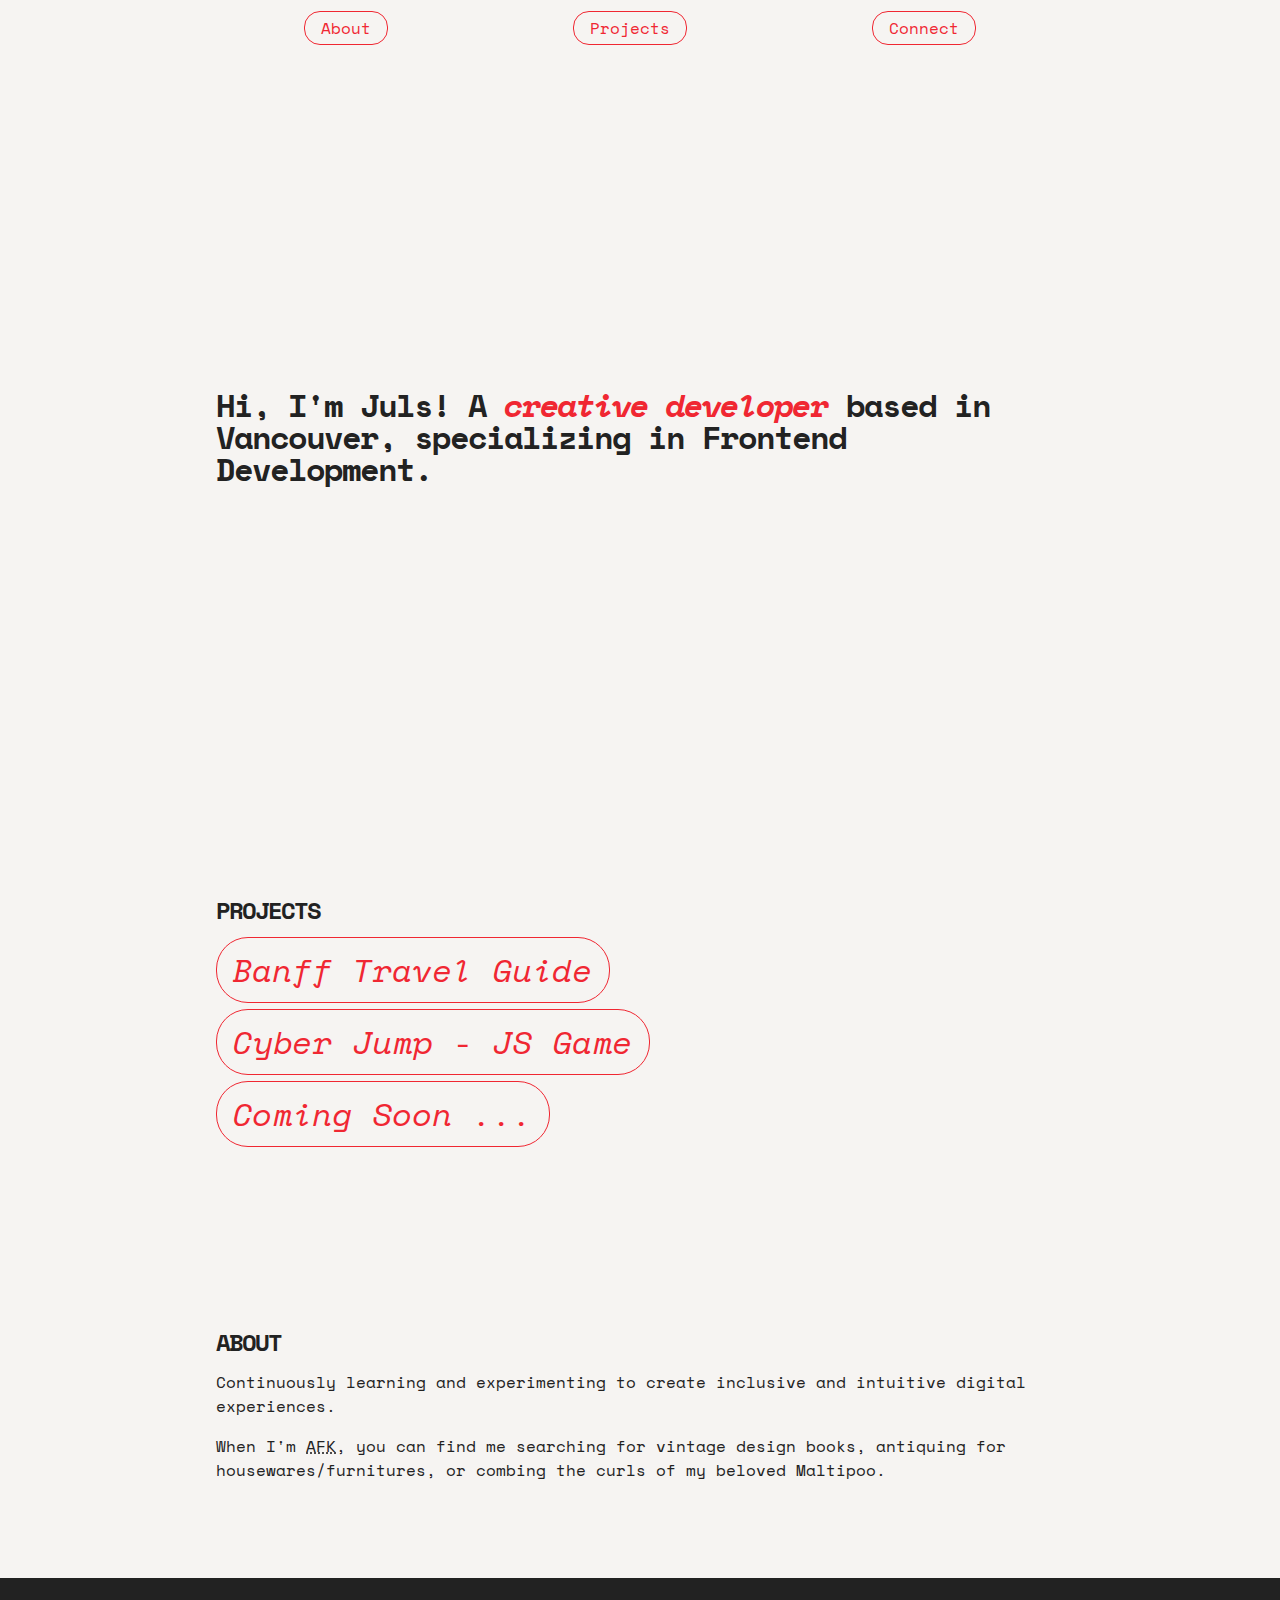
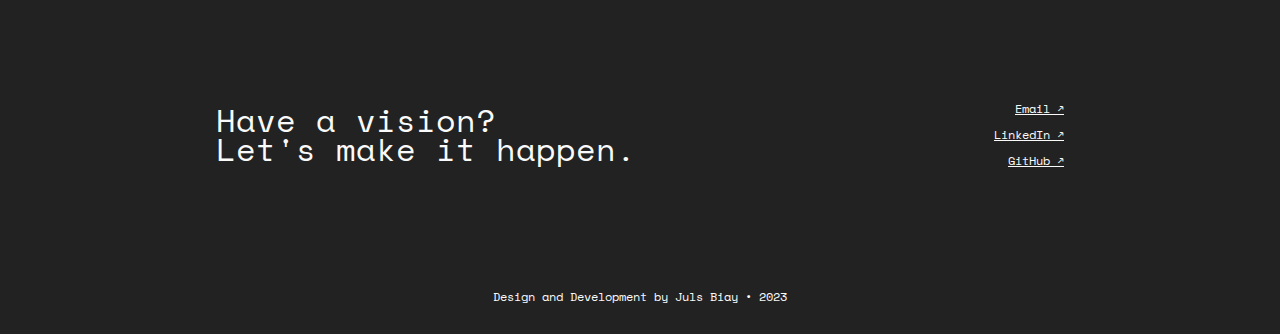
<file: index.html>
<!DOCTYPE html>
<html lang="en">
<head>
    <meta charset="UTF-8">
    <meta http-equiv="X-UA-Compatible" content="IE=edge">
    <meta name="viewport" content="width=device-width, initial-scale=1.0">
    <title>JULS | Creative Developer</title>
    <!-- favicon -->
    <link rel="apple-touch-icon-precomposed" sizes="57x57" href="assets/apple-touch-icon-57x57.png">
    <link rel="apple-touch-icon-precomposed" sizes="114x114" href="assets/apple-touch-icon-114x114.png">
    <link rel="apple-touch-icon-precomposed" sizes="72x72" href="assets/apple-touch-icon-72x72.png">
    <link rel="apple-touch-icon-precomposed" sizes="144x144" href="assets/apple-touch-icon-144x144.png">
    <link rel="apple-touch-icon-precomposed" sizes="60x60" href="assets/apple-touch-icon-60x60.png">
    <link rel="apple-touch-icon-precomposed" sizes="120x120" href="assets/apple-touch-icon-120x120.png">
    <link rel="apple-touch-icon-precomposed" sizes="76x76" href="assets/apple-touch-icon-76x76.png">
    <link rel="apple-touch-icon-precomposed" sizes="152x152" href="assets/apple-touch-icon-152x152.png">
    <link rel="icon" type="image/png" href="assets/favicon-196x196.png" sizes="196x196">
    <link rel="icon" type="image/png" href="assets/favicon-96x96.png" sizes="96x96">
    <link rel="icon" type="image/png" href="assets/favicon-32x32.png" sizes="32x32">
    <link rel="icon" type="image/png" href="assets/favicon-16x16.png" sizes="16x16">
    <link rel="icon" type="image/png" href="assets/favicon-128.png" sizes="128x128">
    <meta name="application-name" content="&nbsp;">
    <meta name="msapplication-TileColor" content="#FFFFFF">
    <meta name="msapplication-TileImage" content="mstile-144x144.png">
    <meta name="msapplication-square70x70logo" content="mstile-70x70.png">
    <meta name="msapplication-square150x150logo" content="mstile-150x150.png">
    <meta name="msapplication-wide310x150logo" content="mstile-310x150.png">
    <meta name="msapplication-square310x310logo" content="mstile-310x310.png">    
    <!-- favicon end -->
    <link rel="preconnect" href="https://fonts.googleapis.com">
    <link rel="preconnect" href="https://fonts.gstatic.com" crossorigin>
    <link href="https://fonts.googleapis.com/css2?family=Poppins&family=Space+Mono:ital@0;1&display=swap" rel="stylesheet">
    <link rel="stylesheet" href="styles/normalize-fwd-mod.css">
    <link rel="stylesheet" href="styles/style.css">
</head>

<body>
    <div class="site-wrapper">
        <header>
            <nav>
                <ul class="site-links">
                    <li><a href="#about">About</a></li>
                    <li><a href="#projects">Projects</a></li>
                    <li><a href="#connect">Connect</a></li>
                </ul>
            </nav>
        </header>
        
        <main>
            <section id="hero" class="hero">
                <h1>Hi, I'm Juls! A <span>creative&nbsp;developer </span> based in Vancouver, specializing in Frontend Development.</h1>

            </section>
            
            <section id="projects" class="projects">
                <h2>Projects</h2>
                <ul class="proj-list">
                    <li><a href="banff-website/index.html">Banff Travel Guide</a></li>
                    <li><a href="cyber-jump/index.html">Cyber Jump - JS Game</a></li>
                    <li><a href="#">Coming Soon ...</a></li>
                </ul>
            </section>

            <section id="about" class="about">
                <h2>About</h2>
                <p>Continuously learning and experimenting to create inclusive and intuitive digital experiences.</p>
                <p>When I'm <abbr title="Away From Keyboard">AFK</abbr>, you can find me searching for vintage design books, antiquing for housewares/furnitures, or combing the curls of my beloved Maltipoo.</p>
            </section>
        </main>
        
        <footer>
            <section id="connect" class="connect">
                <p>Have a vision?<br>
                Let's make it happen.
                </p>
                <ul>
                    <li>
                        <a href="mailto:juls.devworks@gmail.com">Email&nbsp;&nearr;</a></li>
                    <li>
                        <a href="https://linkedin.com/in/juls-biay" target="_blank">LinkedIn&nbsp;&nearr;</a>
                    </li>
                    <li>
                        <a href="https://github.com/juls-ca" target="_blank">GitHub&nbsp;&nearr;</a>
                    </li>
                </ul>
            </section>

            <p>Design and Development by Juls Biay &bull; 2023</p>
        </footer>
    </div>
</body>

</html>
</file>
<file: styles/style.css>
/* TYPOGRAPHY */
body {
    background-color: #f6f4f2;
    font-family: 'Space Mono', monospace;
    color: #222222;
    font-size: 1rem;
	font-weight: 300;
	line-height: 1.5;
}

h1, h2, h3, h4, h5, h6 {
    letter-spacing: -2px;
    line-height: 1;
    margin: 0.5rem 0;
}


section h2 {
    text-transform: uppercase;
}

/* GENERAL LINKS */
a, a:visited {
    color: #f02732;
    text-decoration: none;
}

a:hover, a:active {
    color: #222222;
}

a:focus {
    outline: 2px solid #f02732;
}

/* LAYOUT */
/* for large screens */
.site-wrapper {
	max-width: 120rem; 
	margin: 0 auto;
}


/*--------------------- HEADER ----------------------*/
header {
    max-width: 55rem;
    padding: 1rem;
    margin: auto;
    height: 7vh;
}

.site-links {
  list-style: none;
  display: flex;
  justify-content: space-around;
  gap: 0.5rem;
  margin: 0;
  padding: 0;
}

.site-links a, .site-links a:visited {
    color: #f02732;
    border: 1px solid #f02732;
    border-radius: 1rem;
    padding: 0.25rem 1rem;
}

.site-links a:hover, .site-links a:active, .site-links a:focus {
    background-color: #f02732;
    color: #fafafa;
}

/* ---------------------- MAIN ----------------------*/
section {
    padding: 5rem 1rem;
    max-width: 55rem;
    margin: 0 auto;
}

/* SECTION: HERO */
#hero {
    display: flex;
    flex-direction: column;
    justify-content: center;
    align-items: flex-start;
    height: 83vh;
}

#hero span {
    font-style: italic;
    color: #f02732;
}

/* SECTION: PROJECT */
.proj-list {
    font-style: italic;
    list-style-type: none;
    margin: 1rem 0;
    padding: 0;
}

.proj-list li {
    margin: 1.5rem 0;
}

.proj-list a {
    border: 1px solid #f02732;
    border-radius: 2rem;
    font-size: 5vw;
    padding: 0.5rem 1rem;
    transition: all 0.3s ease-in-out;
}

.proj-list a:hover {
    background-color: #f02732;
    color: #fafafa;
}

@media (min-width: 37.5rem) {
    .proj-list a {
        font-size: 2rem
    }
}

/* -------------------- FOOTER --------------------*/
footer {
    background-color: #222222;
    color: #fafafa;
    font-size: 0.75rem;
    width: 100%;
    padding: 1rem 0;
}

footer>p {
    text-align: center;
}

.connect {
    display: flex;
    justify-content: space-between;
    align-items: center;
    max-width: 55rem;
}

.connect p {
    font-family: 'Space Mono', monospace;
    font-size: 2rem;
    line-height: 1.8rem;
}

.connect ul li {
    list-style-type: none;
    text-align: right;
    margin: 0.5rem 0;
}

.connect a, .connect a:visited {
    color: #fafafa;
    text-decoration: underline;
    padding: 0.25rem 0;
}

.connect a:hover, .connect a:active, .connect a:focus {
    color: #f02732;
}
</file>
